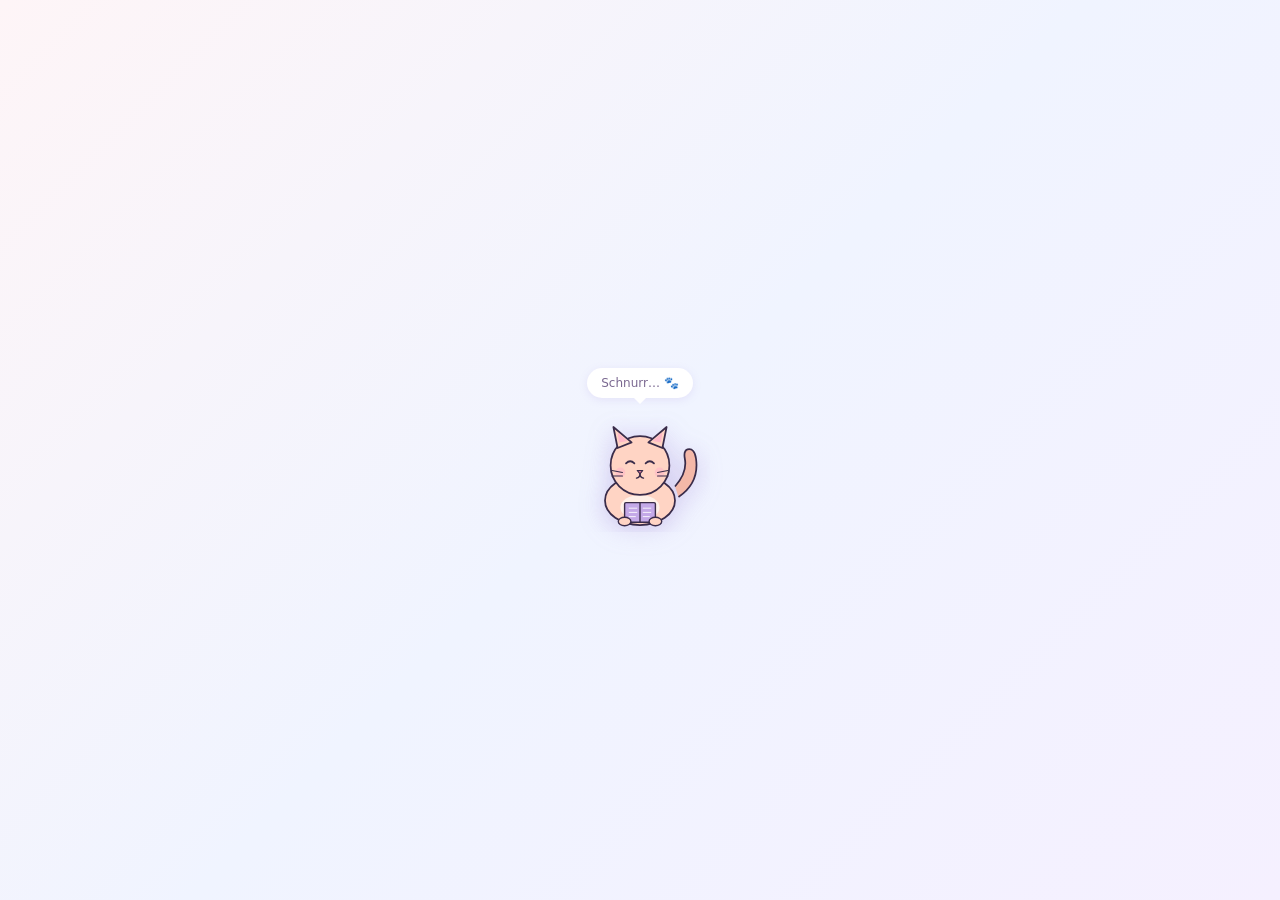
<file: index.html>
<!DOCTYPE html>
<html lang="de">
<head>
<meta charset="UTF-8">
<meta name="viewport" content="width=device-width, initial-scale=1.0">
<title>Gadse</title>
<style>
  * { box-sizing: border-box; }
  body { margin: 0; padding: 0; min-height: 100vh; display: flex; align-items: center; justify-content: center; background: linear-gradient(135deg, #fef5f7 0%, #f0f4ff 50%, #f5f0ff 100%); }
  .cat-wrap { display: flex; flex-direction: column; align-items: center; }
  .cat { width: 140px; height: auto; filter: drop-shadow(0 4px 12px rgba(155, 126, 212, 0.2)); animation: bob 3s ease-in-out infinite; cursor: pointer; }
  @keyframes bob { 0%, 100% { transform: translateY(0) rotate(-2deg); } 50% { transform: translateY(-6px) rotate(2deg); } }
  .cat-speech { display: inline-block; background: white; padding: 8px 14px; border-radius: 16px; font-size: 12px; color: #7a6890; font-family: -apple-system, BlinkMacSystemFont, "Segoe UI", system-ui, sans-serif; box-shadow: 0 2px 8px rgba(155, 126, 212, 0.15); margin-bottom: 8px; position: relative; cursor: pointer; }
  .cat-speech::after { content: ""; position: absolute; bottom: -6px; left: 50%; transform: translateX(-50%); width: 0; height: 0; border-left: 6px solid transparent; border-right: 6px solid transparent; border-top: 6px solid white; }
</style>
</head>
<body>
<div class="cat-wrap">
  <div class="cat-speech" id="cat-speech">Schnurr… 🐾</div>
  <img class="cat" src="cat.svg" alt="cat">
</div>
<script>
  const messages = [
    "Schnurr… 🐾",
    "Du schaffst das! 📖",
    "Lebe mit Herz! 💜",
    "Ein Schritt nach dem anderen ✨",
    "Stolz auf dich! 🌸",
    "Kaffee oder Tee? ☕",
    "Pause ist auch produktiv 🍵",
    "Trau dich! 🌟"
  ];
  const speech = document.getElementById("cat-speech");
  document.querySelector(".cat-wrap").addEventListener("click", () => {
    speech.textContent = messages[Math.floor(Math.random() * messages.length)];
  });
</script>
</body>
</html>
</file>
